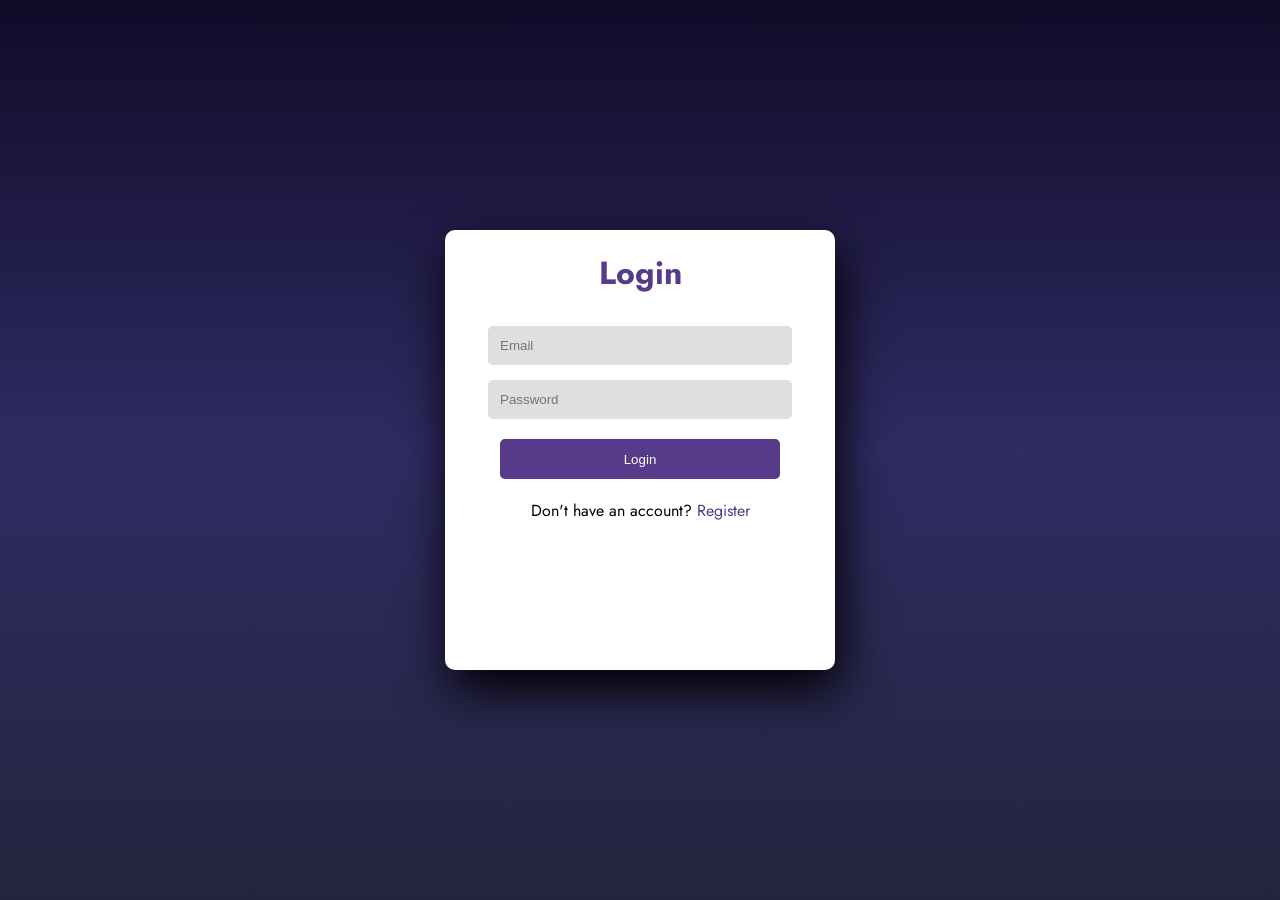
<file: templates/try.html>
<!DOCTYPE html>
<html>
<head>
    <title>Login</title>
    <link href="https://fonts.googleapis.com/css2?family=Jost:wght@500&display=swap" rel="stylesheet">
    <style>
        body{
            margin: 0;
            padding: 0;
            display: flex;
            justify-content: center;
            align-items: center;
            min-height: 100vh;
            font-family: 'Jost', sans-serif;
            background: linear-gradient(to bottom, #0f0c29, #302b63, #24243e);
        }
        .main{
            width: 350px;
            height: 400px;
            background: #fff;
            border-radius: 10px;
            box-shadow: 5px 20px 50px #000;
            padding: 20px;
        }
        label{
            color: #573b8a;
            font-size: 2em;
            display: flex;
            justify-content: center;
            margin-bottom: 30px;
            font-weight: bold;
        }
        input{
            width: 80%;
            margin: 15px auto;
            display: block;
            padding: 12px;
            border-radius: 5px;
            border: none;
            background: #e0dede;
        }
        button{
            width: 80%;
            height: 40px;
            margin: 20px auto;
            display: block;
            color: #fff;
            background: #573b8a;
            border: none;
            border-radius: 5px;
            cursor: pointer;
        }
        button:hover{
            background: #6d44b8;
        }
        .link{
            text-align: center;
        }
        .link a{
            color: #573b8a;
            text-decoration: none;
        }
        .flashes {
            list-style-type: none;
            padding: 0;
            width: 100%;
            position: absolute;
            top: 0;
            text-align: center;
        }
        .flashes li {
            padding: 10px;
            margin-bottom: 5px;
            color: white;
            font-weight: bold;
        }
        .error { background-color: #e74c3c; }
        .success { background-color: #2ecc71; }
    </style>
</head>
<body>


<ul class="flashes">

<li class="{{ category }}"></li>

</ul>


<div class="main">
    <form>
        <label>Login</label>
        <input type="email" name="email" placeholder="Email" required>
        <input type="password" name="password" placeholder="Password" required>
        <button>Login</button>
    </form>

    <div class="link">
        <p>Don't have an account? <a href="register.html">Register</a></p>
    </div>
</div>

</body>
</html>
</file>
